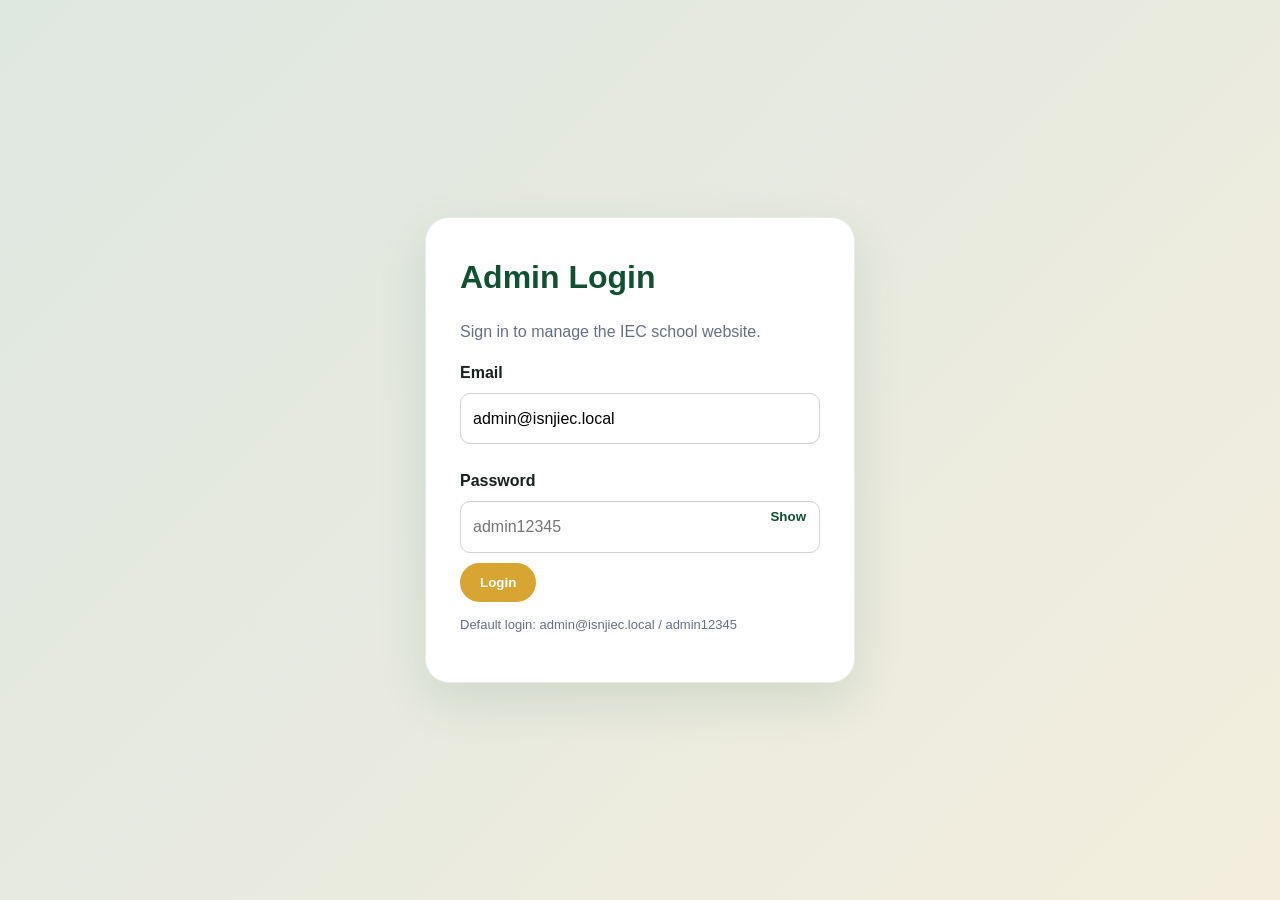
<file: admin/index.html>
<!doctype html>
<html lang="en">
<head>
  <meta charset="utf-8">
  <meta name="viewport" content="width=device-width, initial-scale=1">
  <title>Admin Dashboard</title>
  <link rel="stylesheet" href="../assets/css/style.css">
</head>
<body data-page="dashboard">
  <div class="admin-wrap">
    <aside class="admin-side">
      <h2>IEC Admin</h2>
      <a class="active" href="index.html">Dashboard</a>
      <a href="password.html">Password</a>
      <button type="button" data-logout>Logout</button>
    </aside>
    <main class="admin-main">
      <h1>Dashboard</h1>
      <div class="admin-cards">
        <section class="admin-card">
          <h3>Change Password</h3>
          <p>Update the admin password using local JSON-style storage.</p>
          <a class="btn secondary" href="password.html">Open Password Page</a>
        </section>
        <section class="admin-card">
          <h3>Static Admin Demo</h3>
          <p>This version uses HTML, CSS, JavaScript, and <code>data/admin.json</code> instead of PHP/MySQL.</p>
        </section>
      </div>
    </main>
  </div>
  <script src="../assets/js/admin.js"></script>
</body>
</html>
</file>
<file: assets/css/style.css>
:root{--green:#0f5132;--gold:#d8a432;--dark:#18211f;--muted:#667085;--light:#f6f8f5;--white:#fff;--border:#e7ece7;--danger:#9b1c1c;--success:#136b3a;--shadow:0 18px 50px rgba(15,81,50,.12)}*{box-sizing:border-box}body{margin:0;font-family:Arial,Helvetica,sans-serif;color:var(--dark);line-height:1.6;background:var(--light)}a{text-decoration:none;color:inherit}.btn{display:inline-block;border:0;border-radius:999px;padding:12px 20px;font-weight:700;cursor:pointer}.primary{background:var(--gold);color:#fff}.secondary{background:#fff;color:var(--green);border:1px solid var(--border)}.muted{color:var(--muted)}.admin-login{min-height:100vh;display:grid;place-items:center;padding:24px;background:linear-gradient(135deg,rgba(15,81,50,.10),rgba(216,164,50,.12)),var(--light)}.login-box{background:#fff;border-radius:24px;padding:34px;width:min(430px,94%);box-shadow:var(--shadow);border:1px solid var(--border)}.login-box h1{margin:0 0 8px;color:var(--green)}label{display:block;font-weight:700;margin-top:14px}.field,input{width:100%;padding:12px;margin:7px 0 10px;border:1px solid #ccd4cc;border-radius:10px;font:inherit}.password-row{position:relative}.password-row input{padding-right:82px}.toggle-password{position:absolute;right:8px;top:14px;border:0;background:transparent;color:var(--green);font-weight:700;cursor:pointer}.error{background:#fee;color:var(--danger);padding:10px;border-radius:10px}.success{background:#e8f7ee;color:var(--success);padding:10px;border-radius:10px}.admin-wrap{display:grid;grid-template-columns:240px 1fr;min-height:100vh}.admin-side{background:var(--green);color:#fff;padding:24px;display:flex;flex-direction:column;gap:10px}.admin-side h2{margin:0 0 10px}.admin-side a,.admin-side button{padding:10px;border-radius:10px;color:#fff;background:transparent;border:0;text-align:left;font:inherit;cursor:pointer}.admin-side a:hover,.admin-side button:hover,.admin-side .active{background:rgba(255,255,255,.13)}.admin-main{padding:34px;background:#f8faf8}.admin-main h1{color:var(--green);margin-top:0}.admin-card,.admin-form{background:#fff;border:1px solid var(--border);border-radius:18px;padding:22px;margin-bottom:20px;box-shadow:0 8px 24px rgba(0,0,0,.04)}.admin-cards{display:grid;grid-template-columns:repeat(2,1fr);gap:20px}.strength{height:9px;background:#edf1ed;border-radius:99px;overflow:hidden;margin:4px 0 10px}.strength span{display:block;height:100%;width:0;background:var(--danger);transition:.2s}.rules{margin:8px 0 18px;padding-left:18px;color:var(--muted)}.rules .ok{color:var(--success);font-weight:700}.form-actions{display:flex;align-items:center;gap:12px;flex-wrap:wrap}.small{font-size:13px}.top-link{display:inline-block;margin-bottom:14px;color:var(--green);font-weight:700}@media(max-width:850px){.admin-wrap{grid-template-columns:1fr}.admin-side{position:relative}.admin-cards{grid-template-columns:1fr}}
</file>
